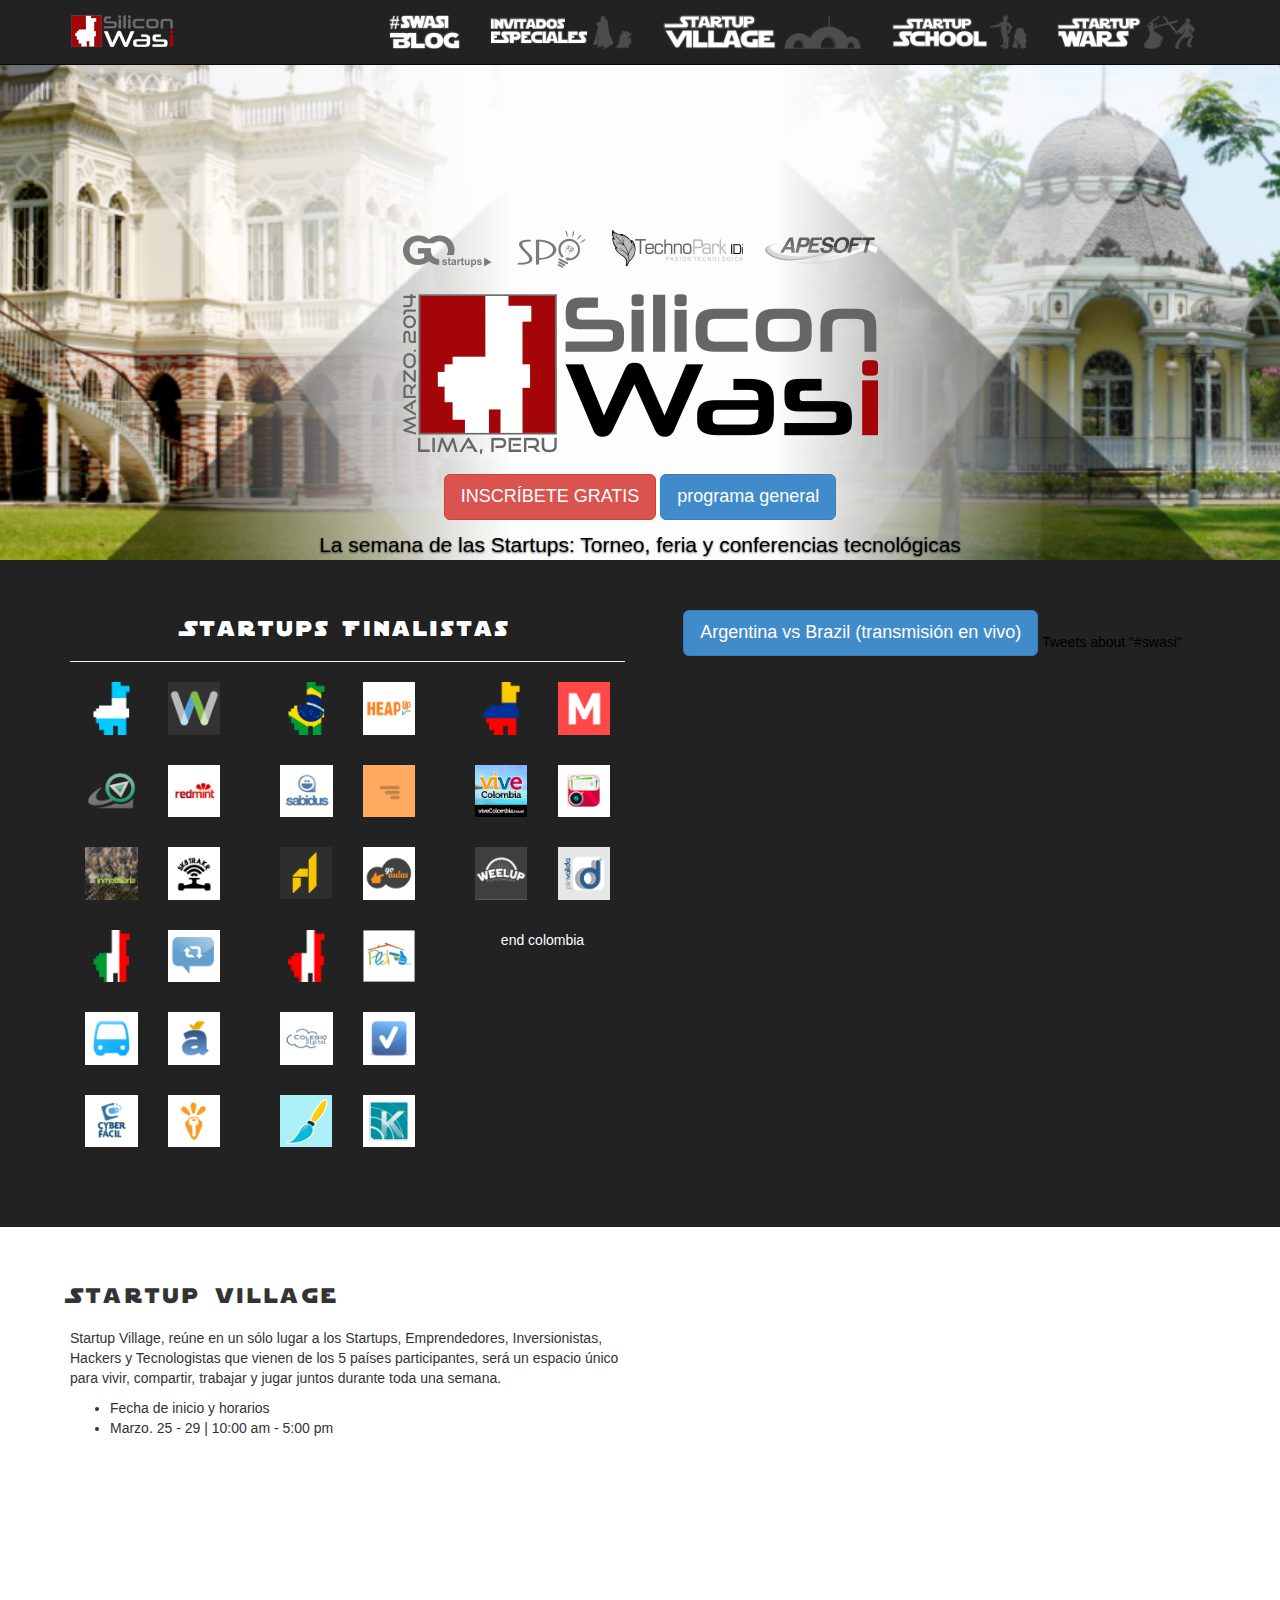
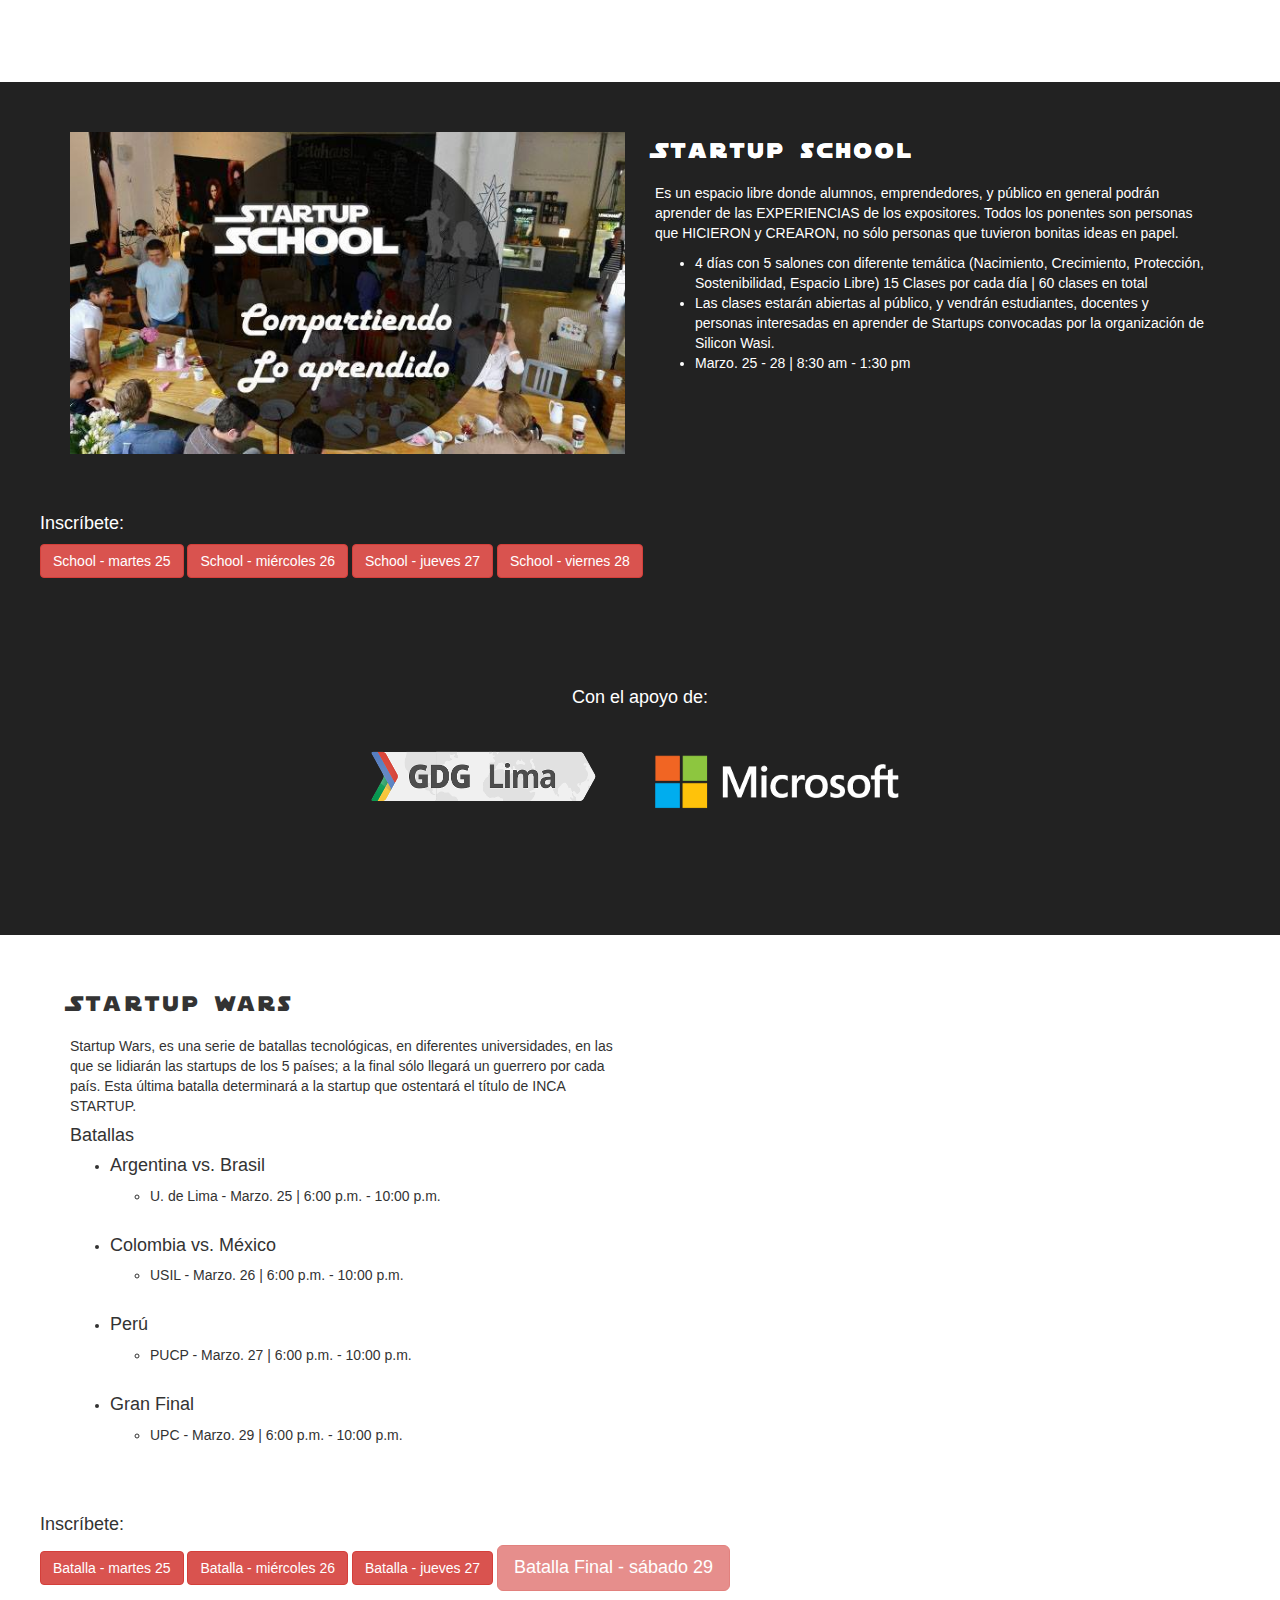
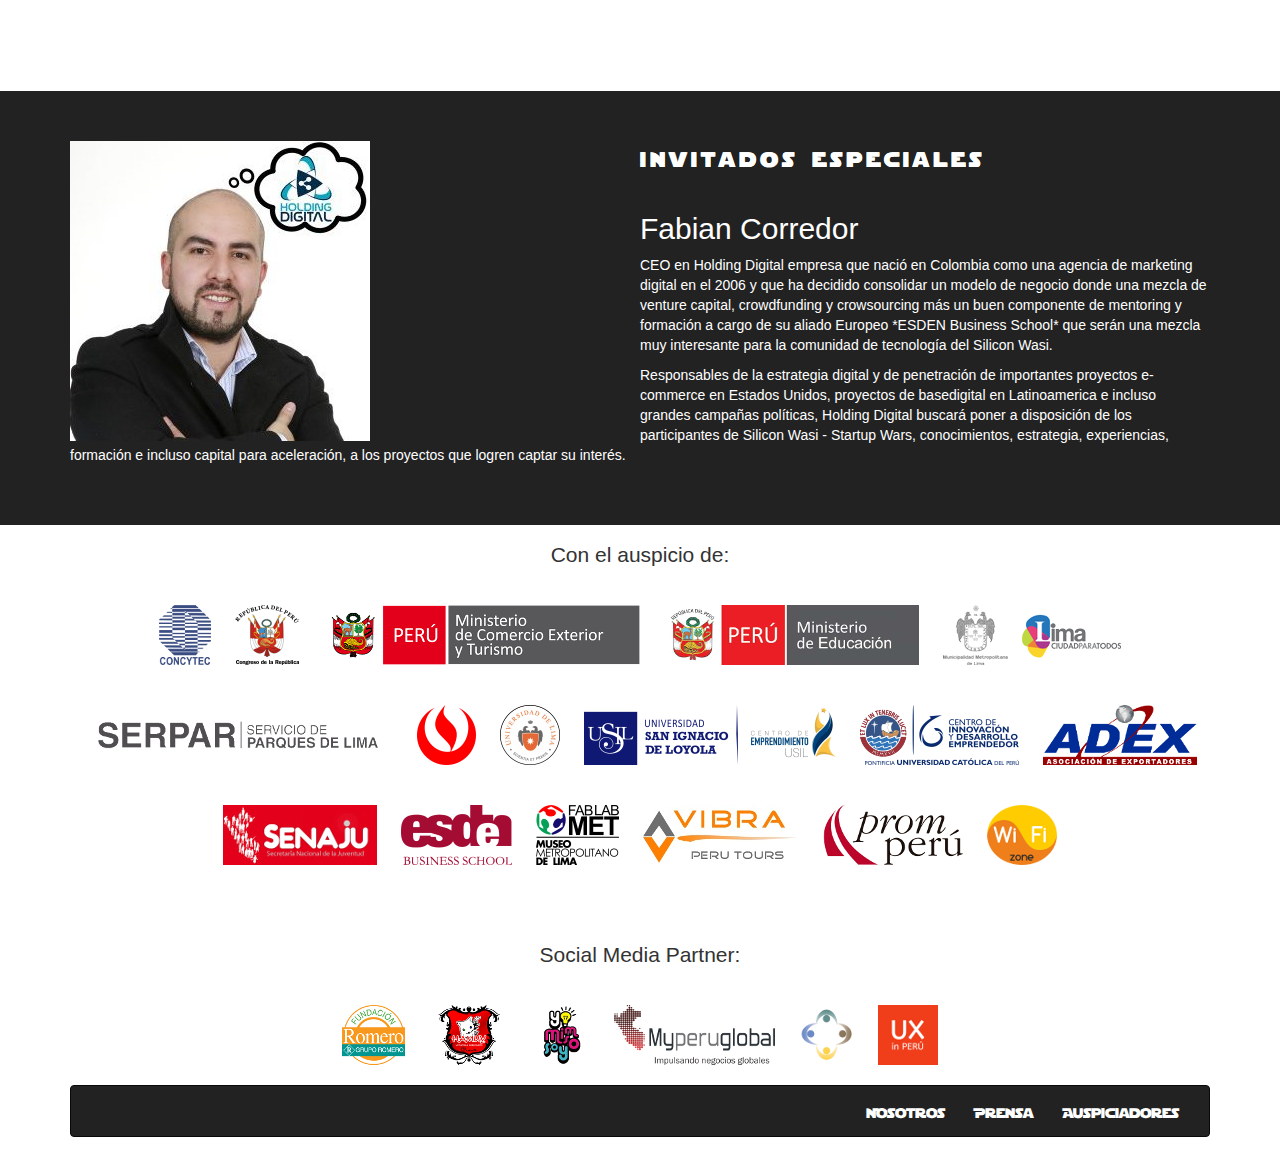
<file: index.html>
<!DOCTYPE html>
<html lang="en">
<head>
  <meta charset="utf-8">
  <meta name="viewport" content="width=device-width, initial-scale=1.0">
  <meta name="description" content="">
  <meta name="author" content="">

  <title>Silicon Wasi 2014</title>

  <!-- Bootstrap core CSS -->
  <link href="css/bootstrap.css" rel="stylesheet">

  <!-- Add custom CSS here -->
  <link href="css/modern-business.css" rel="stylesheet">
  <link href="css/modern-business.css" rel="stylesheet">
  <link href="font-awesome/css/font-awesome.min.css" rel="stylesheet">
</head>

<body>

  <nav class="navbar navbar-inverse navbar-fixed-top" role="navigation">
    <div class="container">
      <div class="navbar-header">
        <button type="button" class="navbar-toggle" data-toggle="collapse" data-target=".navbar-ex1-collapse">
          <span class="sr-only">Toggle navigation</span>
          <span class="icon-bar"></span>
          <span class="icon-bar"></span>
          <span class="icon-bar"></span>
        </button>
        <!-- You'll want to use a responsive image option so this logo looks good on devices - I recommend using something like retina.js (do a quick Google search for it and you'll find it) -->
        <a class="navbar-brand" href="index.html">
          <img src="images/logo.png">
        </a>
      </div>

      <!-- Collect the nav links, forms, and other content for toggling -->
      <div class="collapse navbar-collapse navbar-ex1-collapse">
        <ul class="nav navbar-nav navbar-right">
          <li><a href="http://blog.siliconwasi.com/" target="_blank"><img src="images/menu/silicon_out_2.png"></a></li>
          <li><a href="#invitados"><img src="images/menu/silicon_out_3.png"></a></li>
          <li><a href="#village"><img src="images/menu/silicon_out_4.png"></a></li>
          <li><a href="#school"><img src="images/menu/silicon_out_5.png"></a></li>
          <li><a href="#wars"><img src="images/menu/silicon_out_6.png"></a></li>
        </ul>
      </div><!-- /.navbar-collapse -->
    </div><!-- /.container -->
  </nav>

  <div id="myCarousel" class="carousel slide" style="height: 60%;">
    <!-- Indicators -->
        <!--<ol class="carousel-indicators">
          <li data-target="#myCarousel" data-slide-to="0" class="active"></li>
          <li data-target="#myCarousel" data-slide-to="1"></li>
          <li data-target="#myCarousel" data-slide-to="2"></li>
        </ol>-->

        <!-- Wrapper for slides -->
        <div class="carousel-inner">
          <div class="item active">
            <div class="fill" style="background-image:url('images/portada_sw.png');"></div>
            <div class="carousel-caption" style="bottom: 0px; padding-bottom: 0px;">
              <div id="img_slider" >
                <img src="images/brand_SW.png">
              </div>
              <!--<div id="btn_slider">
                <a class="btn btn-silicon" href="http://www.meetup.com/SiliconWasi/" target="_blank" class="da-link">INSCRÍBETE GRATIS</a>
              </div>  -->
              <br />
              <a class="btn btn-danger btn-lg" href="http://www.meetup.com/SiliconWasi/" target="_blank">INSCRÍBETE GRATIS</a>
              <a class="btn btn-primary btn-lg" href="resources/Agenda_SW_2014.pdf" target="_blank">programa general</a>
              <div id="phrase">
                La semana de las Startups: Torneo, feria y conferencias tecnológicas
              </div>
            </div>
          </div>
        </div>

        <!-- Controls -->
        <!--
        <a class="left carousel-control" href="#myCarousel" data-slide="prev">
          <span class="icon-prev"></span>
        </a>
        <a class="right carousel-control" href="#myCarousel" data-slide="next">
          <span class="icon-next"></span>
        </a>
      -->
    </div>
    <div class="section-colored text-center">
      <div class="container">

        <div class="row">

          <div class="col-md-6">
            <div class="row">
              <div class="col-lg-12 text-center message-top">
                <span>Startups Finalistas</span>
                <!-- <p>STARTUPS FINALISTAS</p> -->
                <hr>
              </div>
            </div>
            <div class="row">
              <!-- argentina -->
              <div class="col-md-4 col-sm-4 col-xs-6">
                <div class="col-md-6 col-xs-6 ">
                  <img class="img-responsive img-home-portfolio" src="images/finalist/argentina/argentina.png">
                </div>
                <div class="col-md-6 col-xs-6 ">
                  <a href="http://wolox.com.ar" target="_blank"><img class="img-responsive img-home-portfolio" src="images/finalist/argentina/1a.png"></a>
                </div>
                <div class="col-md-6 col-xs-6 ">
                  <a href="http://technorides.com" target="_blank"><img class="img-responsive img-home-portfolio" src="images/finalist/argentina/2a.png"></a>
                </div>
                <div class="col-md-6 col-xs-6 ">
                  <a href="http://redmintlabs.com" target="_blank"><img class="img-responsive img-home-portfolio" src="images/finalist/argentina/3a.png"></a>
                </div>
                <div class="col-md-6 col-xs-6 ">
                  <a href="http://lagraninmobiliaria.com/" target="_blank"><img class="img-responsive img-home-portfolio" src="images/finalist/argentina/4a.png"></a>
                </div>
                <div class="col-md-6 col-xs-6 ">
                  <a href="http://sk8trakr.com" target="_blank"><img class="img-responsive img-home-portfolio" src="images/finalist/argentina/5a.png"></a>
                </div>
              </div>
              <!-- end argentina -->
              <!-- brazil -->
              <div class="col-md-4 col-sm-4 col-xs-6">
                <div class="col-md-6 col-xs-6 ">
                  <img class="img-responsive img-home-portfolio" src="images/finalist/brazil/brazil.png">
                </div>
                <div class="col-md-6 col-xs-6 ">
                  <a href="http://heapup.com.br" target="_blank"><img class="img-responsive img-home-portfolio" src="images/finalist/brazil/1a.png"></a>
                </div>
                <div class="col-md-6 col-xs-6 ">
                  <a href="http://sabidus.com" target="_blank"><img class="img-responsive img-home-portfolio" src="images/finalist/brazil/2a.png"></a>
                </div>
                <div class="col-md-6 col-xs-6 ">
                  <a href="http://buscaacelerada.com.br" target="_blank"><img class="img-responsive img-home-portfolio" src="images/finalist/brazil/3a.png"></a>
                </div>
                <div class="col-md-6 col-xs-6 ">
                  <a href="http://usitapp.com" target="_blank"><img class="img-responsive img-home-portfolio" src="images/finalist/brazil/4a.png"></a>
                </div>
                <div class="col-md-6 col-xs-6 ">
                  <a href="http://goaulas.com" target="_blank"><img class="img-responsive img-home-portfolio" src="images/finalist/brazil/5a.png"></a>
                </div>
              </div>
              <!-- end brazil -->
              <!-- colombia -->
              <div class="col-md-4 col-sm-4 col-xs-6">
                <div class="col-md-6 col-xs-6 ">
                  <img class="img-responsive img-home-portfolio" src="images/finalist/colombia/colombia.png">
                </div>
                <div class="col-md-6 col-xs-6 ">
                  <a href="http://mavish.com" target="_blank"><img class="img-responsive img-home-portfolio" src="images/finalist/colombia/1a.png"></a>
                </div>
                <div class="col-md-6 col-xs-6 ">
                  <a href="http://vivecolombia.travel" target="_blank"><img class="img-responsive img-home-portfolio" src="images/finalist/colombia/2a.png"></a>
                </div>
                <div class="col-md-6 col-xs-6 ">
                  <a href="http://sightcards.com" target="_blank"><img class="img-responsive img-home-portfolio" src="images/finalist/colombia/3a.png"></a>
                </div>
                <div class="col-md-6 col-xs-6 ">
                  <a href="http://weelup.com" target="_blank"><img class="img-responsive img-home-portfolio" src="images/finalist/colombia/4a.png"></a>
                </div>
                <div class="col-md-6 col-xs-6 ">
                  <a href="http://pinvalidda.com" target="_blank"><img class="img-responsive img-home-portfolio" src="images/finalist/colombia/5a.png"></a>
                </div>
              </div>
              end colombia
              <!-- mexico -->
              <div class="col-md-4 col-sm-4 col-xs-6">
                <div class="col-md-6 col-xs-6 ">
                  <img class="img-responsive img-home-portfolio" src="images/finalist/mexico/mexico.png">
                </div>
                <div class="col-md-6 col-xs-6 ">
                  <a href="http://retweeti.com" target="_blank"><img class="img-responsive img-home-portfolio" src="images/finalist/mexico/1a.png"></a>
                </div>
                <div class="col-md-6 col-xs-6 ">
                  <a href="http://rutadirecta.com" target="_blank"><img class="img-responsive img-home-portfolio" src="images/finalist/mexico/2a.png"></a>
                </div>
                <div class="col-md-6 col-xs-6 ">
                  <a href="http://aamba.com.mx" target="_blank"><img class="img-responsive img-home-portfolio" src="images/finalist/mexico/3a.png"></a>
                </div>
                <div class="col-md-6 col-xs-6 ">
                  <a href="http://cyberfacil.net/" target="_blank"><img class="img-responsive img-home-portfolio" src="images/finalist/mexico/4a.png"></a>
                </div>
                <div class="col-md-6 col-xs-6 ">
                  <a href="http://carrot.mx" target="_blank"><img class="img-responsive img-home-portfolio" src="images/finalist/mexico/5a.png"></a>
                </div>
              </div>
              <!-- end mexico -->
              <!-- PERU -->
              <div class="col-md-4 col-sm-4 col-xs-6">
                <div class="col-md-6 col-xs-6 ">
                  <img class="img-responsive img-home-portfolio" src="images/finalist/peru/peru.png">
                </div>
                <div class="col-md-6 col-xs-6 ">
                  <a href="http://pasaeldato.com.pe" target="_blank"><img class="img-responsive img-home-portfolio" src="images/finalist/peru/1a.png"></a>
                </div>
                <div class="col-md-6 col-xs-6 ">
                  <a href="http://colegiodigital.pe/" target="_blank"><img class="img-responsive img-home-portfolio" src="images/finalist/peru/2a.png"></a>
                </div>
                <div class="col-md-6 col-xs-6 ">
                  <a href="http://certificapp.com" target="_blank"><img class="img-responsive img-home-portfolio" src="images/finalist/peru/3a.png"></a>
                </div>
                <div class="col-md-6 col-xs-6 ">
                  <a href="http://crealo.com" target="_blank"><img class="img-responsive img-home-portfolio" src="images/finalist/peru/4a.png"></a>
                </div>
                <div class="col-md-6 col-xs-6 ">
                  <a href="http://knawer.com/" target="_blank"><img class="img-responsive img-home-portfolio" src="images/finalist/peru/5a.png"></a>
                </div>
              </div>
              <!-- end PERU -->
            </div>
          </div>   
          <div class="col-md-6">
            <a href="streaming.html" class="btn btn-primary btn-lg" style="margin-bottom: 20px">Argentina vs Brazil (transmisión en vivo)</a>
            <a class="twitter-timeline" data-dnt="true" href="https://twitter.com/search?q=%23swasi" data-widget-id="448497981843460096">Tweets about "#swasi"</a>
            <script>!function(d,s,id){var js,fjs=d.getElementsByTagName(s)[0],p=/^http:/.test(d.location)?'http':'https';if(!d.getElementById(id)){js=d.createElement(s);js.id=id;js.src=p+"://platform.twitter.com/widgets.js";fjs.parentNode.insertBefore(js,fjs);}}(document,"script","twitter-wjs");</script>


          </div>
          
        </div><!-- /.row -->

      </div><!-- /.container -->

    </div><!-- /.section-colored -->

    <!-- STARTUP VILLAGE -->
    <div class="section" id="village">

      <div class="container">

        <div class="row">
          <div class="col-lg-6 col-md-6 col-sm-6">
            <span>Startup village</span>
            <br></br>
            <p>
              Startup Village, reúne en un sólo lugar a los Startups, Emprendedores, Inversionistas, Hackers y Tecnologistas que vienen de los 5 países participantes, será un espacio único para vivir, compartir, trabajar y jugar juntos durante toda una semana.
            </p>
            <ul>
              <li>Fecha de inicio y horarios</li>
              <li>Marzo. 25 - 29 | 10:00 am - 5:00 pm</li>
            </ul>
          </div>
          <div class="col-lg-6 col-md-6 col-sm-6 ">
            <!--<img class="img-responsive" src="http://placehold.it/700x450/ffffff/cccccc">-->
            <iframe width="100%" height="350px" src="http://www.youtube.com/embed/QWKqawgJOPg" frameborder="0" allowfullscreen></iframe>
          </div>
        </div><!-- /.row -->

      </div><!-- /.container -->

    </div><!-- /.section-colored -->
    <!-- END STARTUP VILLAGE -->

    <!-- STARTUP SCHOOL -->
    <div class="section-colored" id="school">

      <div class="container">

        <div class="row">
          <div class="col-lg-6 col-md-6 col-sm-6">
            <img class="img-responsive" src="images/event/school_image.jpg">
          </div>
          <div class="col-lg-6 col-md-6 col-sm-6">
            <span>Startup school</span>
            <br></br>
            <p>
              Es un espacio libre donde alumnos, emprendedores, y público en general podrán aprender de las EXPERIENCIAS de los expositores. Todos los ponentes son personas que HICIERON y CREARON, no sólo personas que tuvieron bonitas ideas en papel.
            </p>
            <ul>
              <li>4 días con 5 salones con diferente temática (Nacimiento, Crecimiento, Protección, Sostenibilidad, Espacio Libre) 15 Clases por cada día | 60 clases en total</li>
              <li>Las clases estarán abiertas al público, y vendrán estudiantes, docentes y personas interesadas en aprender de Startups convocadas por la organización de Silicon Wasi.
              </li>
              <li>Marzo. 25 - 28 | 8:30 am - 1:30 pm</li>              
            </ul>           
          </div>
        </div>

        <div class="row">
          <div class="row section">
            <h4>Inscríbete:</h4>
            <a class="btn btn-danger" href="http://www.meetup.com/SiliconWasi/events/170421212/" target="_blank">School - martes 25</a>
            <a class="btn btn-danger" href="http://www.meetup.com/SiliconWasi/events/171687032/" target="_blank">School - miércoles 26</a>
            <a class="btn btn-danger" href="http://www.meetup.com/SiliconWasi/events/171687292/" target="_blank">School - jueves 27</a>
            <a class="btn btn-danger" href="http://www.meetup.com/SiliconWasi/events/171687362/" target="_blank">School - viernes 28</a>
          </div>        
        </div> 

        <div class="row">
          <div class="row section text-center">
            <h4>Con el apoyo de:</h4>
            <a href="http://www.gdglima.org" target="_blank"><img src="images/apoyo/school/gdglima.png"></a>
            <a href="http://www.microsoft.com" target="_blank"><img src="images/apoyo/school/microsoft.png"></a> 
          </div>        
        </div> 
      </div><!-- /.container -->
    </div><!-- /.section -->
    <!-- END STARTUP SCHOOL  -->

    <!-- STARTUP WARS -->
    <div class="section" id="wars">

      <div class="container">

        <div class="row">
          <div class="col-lg-6 col-md-6 col-sm-6">
            <span>Startup wars</span>
            <br></br>
            <p>
              Startup Wars, es una serie de batallas tecnológicas, en diferentes universidades, en las que se lidiarán las startups de los 5 países; a la final sólo llegará un guerrero por cada país. Esta última batalla determinará a la startup que ostentará el título de INCA STARTUP.
            </p>
            <h4>Batallas</h4>
            <ul>              
              <li><h4>Argentina vs. Brasil</h4>
                <ul>
                  <li>
                    U. de Lima - Marzo. 25 | 6:00 p.m. - 10:00 p.m.
                  </li> 
                </ul> 
              </li>
            </br>

            <li><h4>Colombia  vs. México</h4>
              <ul>
                <li>
                  USIL - Marzo. 26 | 6:00 p.m. - 10:00 p.m.
                </li> 
              </ul> 
            </li>

          </br>

          <li><h4>Perú</h4>
            <ul>
              <li>
                PUCP - Marzo. 27 | 6:00 p.m. - 10:00 p.m.
              </li> 
            </ul> 
          </li>   

        </br>

        <li><h4>Gran Final</h4>
          <ul>
            <li>
              UPC - Marzo. 29 | 6:00 p.m. - 10:00 p.m.
            </li> 
          </ul> 
        </li>



      </div>
      <div class="col-lg-6 col-md-6 col-sm-6 ">
        <!--<img class="img-responsive" src="http://placehold.it/700x450/ffffff/cccccc">-->
        <iframe width="100%" height="350px" src="http://www.youtube.com/embed/TvSkBf_l45Q" frameborder="0" allowfullscreen></iframe>
      </div>
    </div><!-- /.row -->

    <div class="row">
      <div class="row section">
        <h4>Inscríbete:</h4>
        <a class="btn btn-danger" href="http://www.meetup.com/SiliconWasi/events/170419262/" target="_blank">Batalla - martes 25</a>
        <a class="btn btn-danger" href="http://www.meetup.com/SiliconWasi/events/172445202/" target="_blank">Batalla - miércoles 26</a>
        <a class="btn btn-danger" href="http://www.meetup.com/SiliconWasi/events/172447922/" target="_blank">Batalla - jueves 27</a>
        <a class="btn btn-danger btn-lg disabled" href="#" target="_blank">Batalla Final - sábado 29</a>
      </div>        
    </div> 

  </div><!-- /.container -->

</div><!-- /.section-colored -->
<!-- END STARTUP WARS -->

<!-- INVITADOS -->
<div class="section-colored" id="invitados">

  <div class="container">

    <div class="row">
      <div class="col-xs-6 .col-md-4">
        <img class="img-responsive" src="images/fabian_corredor.jpg">
      </div>
      <div class="col-xs-12 .col-md-8">
        <span>invitados especiales</span>
        <br></br>
        <h2>Fabian Corredor</h2>
        <p>CEO en Holding Digital empresa que nació en Colombia como una agencia de marketing digital en el 2006 y que ha decidido consolidar un modelo de negocio donde una mezcla de venture capital, crowdfunding y crowsourcing más un buen componente de mentoring y formación a cargo de su aliado Europeo *ESDEN Business School* que serán una mezcla muy interesante para la comunidad de tecnología del Silicon Wasi.
        </p>
        <p>
          Responsables de la estrategia digital y de penetración de importantes proyectos e-commerce en Estados Unidos, proyectos de basedigital en Latinoamerica e incluso grandes campañas políticas, Holding Digital buscará poner a disposición de los participantes de Silicon Wasi - Startup Wars, conocimientos, estrategia, experiencias, formación e incluso capital para aceleración, a los proyectos que logren captar su interés.
        </p>
      </div>
    </div><!-- /.row -->

  </div><!-- /.container -->

</div><!-- /.section -->
<!-- INVITADOS  -->

<div class="container" id="sponsors">
  <div id="sponsor">
    Con el auspicio de:
  </div>
  <div class="row text-center">
    <div class="col-lg-12 text-center message-top">
      <a  href="http://portal.concytec.gob.pe/" target="_blank"><img class="img-auspiciador" src="images/auspiciadores/concytec_logo.png"></a>
      <a  href="http://www.congreso.gob.pe/" target="_blank"><img class="img-auspiciador" src="images/auspiciadores/congreso_brand.png"></a>
      <a  href="http://www.mincetur.gob.pe/newweb/" target="_blank"><img class="img-auspiciador" src="images/auspiciadores/min_comercio_exterior.png"></a>
      <a  href="http://www.minedu.gob.pe/" target="_blank"><img class="img-auspiciador" src="images/auspiciadores/min_educacion.jpg"></a>
      <a  href="https://www.munlima.gob.pe/" target="_blank"><img class="img-auspiciador" src="images/auspiciadores/muni_lima.png"></a>
      <a href="http://www.serpar.gob.pe/" target="_blank"><img class="img-auspiciador" src="images/auspiciadores/serpar.png"></a>         
      <a href="http://www.upc.edu.pe/" target="_blank"><img class="img-auspiciador" src="images/auspiciadores/upc_brand.png"></a>
      <a href="http://www.ulima.edu.pe/" target="_blank"><img class="img-auspiciador" src="images/auspiciadores/udelima_brand.png"></a>
      <a href="http://ceusil.usil.edu.pe/" target="_blank"><img class="img-auspiciador" src="images/auspiciadores/usil_CE_BRAND.png"></a>
      <a href="http://cide.pucp.edu.pe/" target="_blank"><img class="img-auspiciador" src="images/auspiciadores/lacatolica_CE_BRAND.png"></a>        
      <a href="http://www.adexperu.org.pe/" target="_blank"><img  class="img-auspiciador" src="images/auspiciadores/adex_logo.png"></a>
      <a href="http://www.juventud.gob.pe/" target="_blank"><img class="img-auspiciador" src="images/auspiciadores/senaju_logo.png"></a>
      <a href="http://www.esdenperu.com/" target="_blank"><img  class="img-auspiciador" src="images/auspiciadores/esden_brand.png"></a>
      <a href="http://fab.pe/" target="_blank"><img class="img-auspiciador" src="images/auspiciadores/fablab_brand.png"></a>
      <a href="http://www.vibraperutours.com/" target="_blank"><img class="img-auspiciador" src="images/auspiciadores/vibra_peru_logo.jpg"></a>
      <a href="http://www.promperu.gob.pe/" target="_blank"><img class="img-auspiciador" src="images/auspiciadores/promperu_logo.jpg"></a>
      <a href="https://www.facebook.com/wifizonepe" target="_blank"><img class="img-auspiciador" src="images/auspiciadores/wifizone_logo.png"></a>
    </div>
  </div><!-- /.row -->

</br></br>

    <div id="sponsor">
                Social Media Partner:
      </div>
      <div class="row text-center">
        <div class="col-lg-12 text-center message-top">
          <a  href="http://www.fundacionromero.org.pe" target="_blank"><img class="img-auspiciador" src="images/colaboradores/fundacion_romero_logo.png"></a>
          <a  href="https://www.facebook.com/HAMUYVS" target="_blank"><img class="img-auspiciador" src="images/colaboradores/hamuy_logo.png"></a>
          <a  href="https://www.facebook.com/YMSCOMUNIDAD" target="_blank"><img class="img-auspiciador" src="images/colaboradores/yo_mismo_soy_logo.png"></a>  
          <a  href="http://www.myperuglobal.com" target="_blank"><img class="img-auspiciador" src="images/colaboradores/myperuglobal_logo.png"></a>  
          <a  href="https://www.sisepuede.com.pe" target="_blank"><img class="img-auspiciador" src="images/colaboradores/sisepuede_logo.png"></a>  
          <a  href="http://www.uxinperu.com" target="_blank"><img class="img-auspiciador" src="images/colaboradores/uxinperu_logo.png"></a>          
        </div>
      </div><!-- /.row -->
</div><!-- /.container -->

<div class="container">

  <div id="footer">
    <nav class="navbar navbar-inverse " role="navigation">
      <div class="container">
        <!-- Collect the nav links, forms, and other content for toggling -->
        <div class="collapse navbar-collapse navbar-ex1-collapse">
          <ul class="nav navbar-nav navbar-right">
            <li><a href="about.html">Nosotros</a></li>
            <li><a href="media.html">Prensa</a></li>
            <li><a href="#sponsors">Auspiciadores</a></li>
          </ul>
        </div><!-- /.navbar-collapse -->
      </div><!-- /.container -->
    </nav>
  </div>

</div><!-- /.container -->

<!-- Bootstrap core JavaScript -->
<!-- Placed at the end of the document so the pages load faster -->
<script src="js/jquery.js"></script>
<script src="js/bootstrap.js"></script>
<script src="js/modern-business.js"></script>
</body>
</html>
</file>
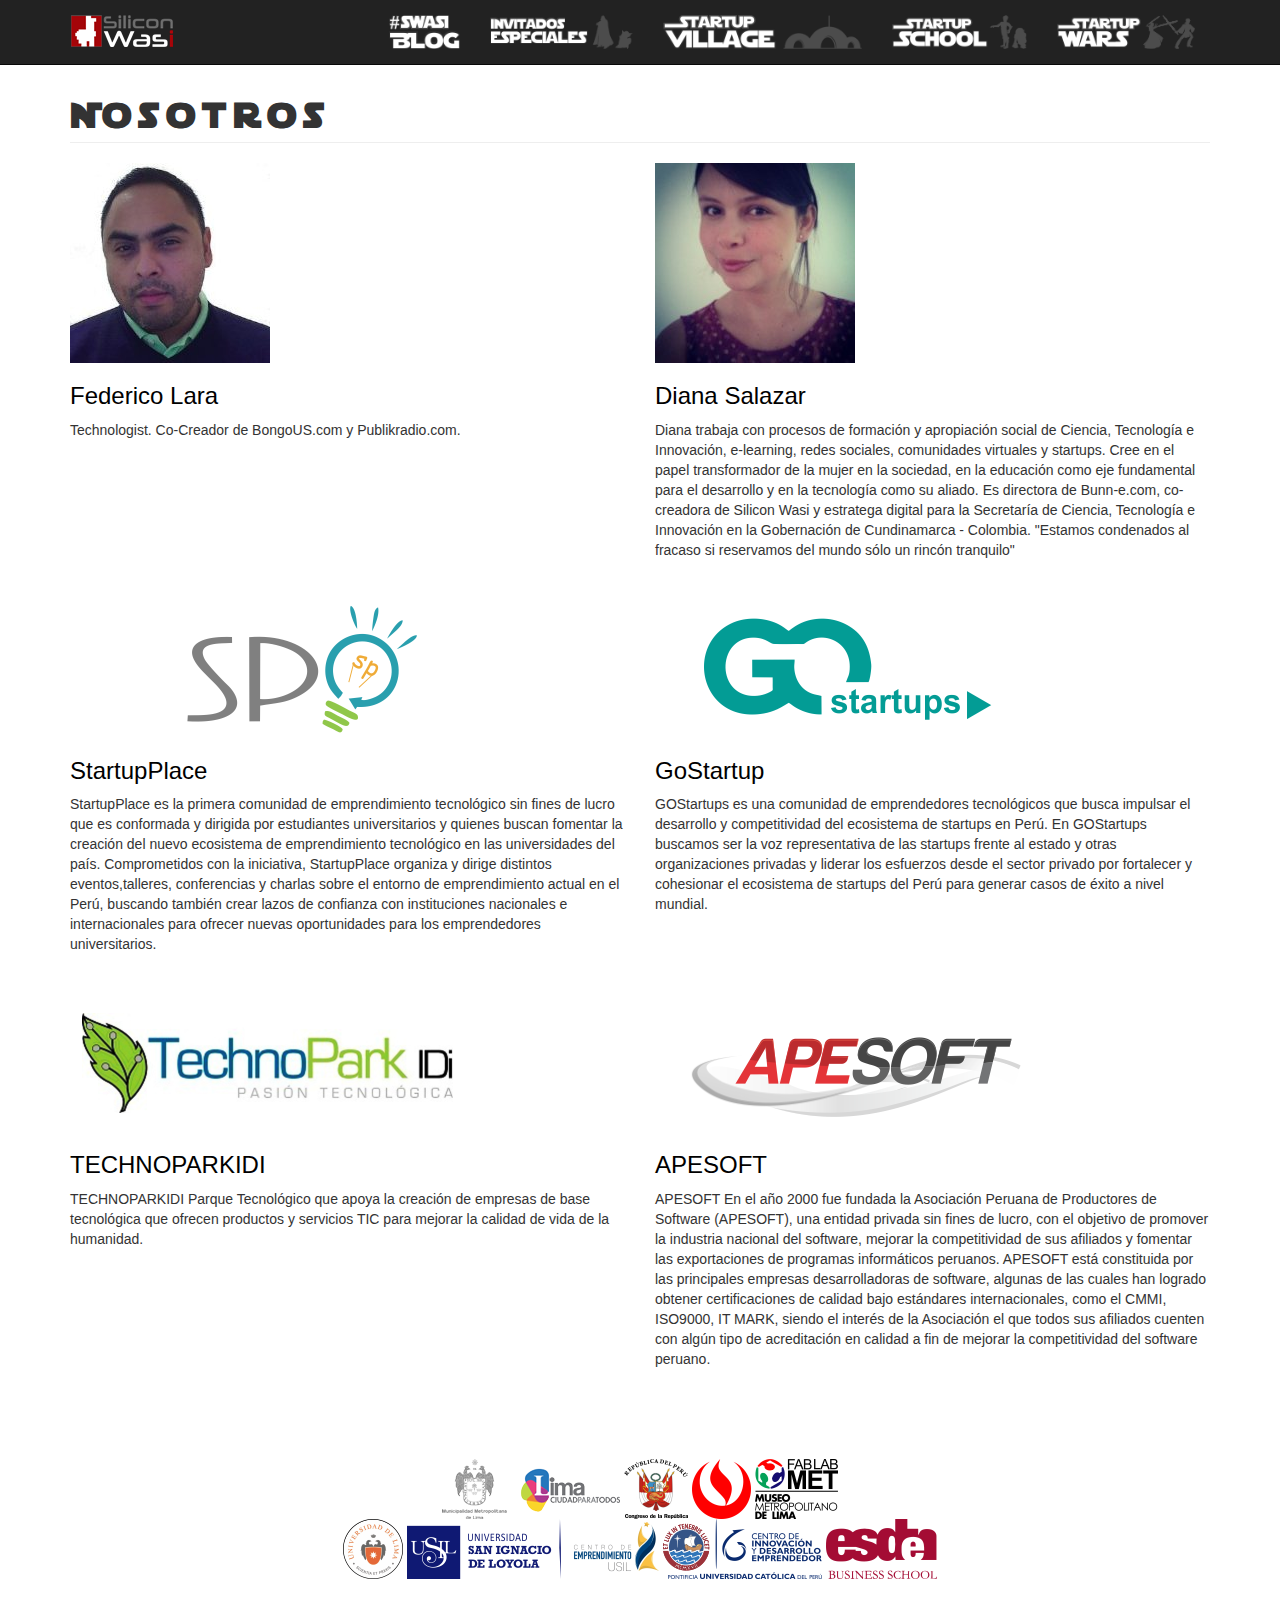
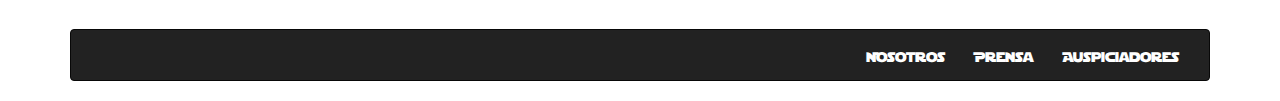
<file: about.html>
<!DOCTYPE html>
<html lang="en">
  <head>
    <meta charset="utf-8">
    <meta name="viewport" content="width=device-width, initial-scale=1.0">
    <meta name="description" content="">
    <meta name="author" content="">

    <title>Two Column Portfolio - Modern Business - Start Bootstrap Template</title>

    <!-- Bootstrap core CSS -->
    <link href="css/bootstrap.css" rel="stylesheet">

    <!-- Add custom CSS here -->
    <link href="css/modern-business.css" rel="stylesheet">
    <link href="font-awesome/css/font-awesome.min.css" rel="stylesheet">
  </head>

  <body>

    <nav class="navbar navbar-inverse navbar-fixed-top" role="navigation">
      <div class="container">
        <div class="navbar-header">
          <button type="button" class="navbar-toggle" data-toggle="collapse" data-target=".navbar-ex1-collapse">
            <span class="sr-only">Toggle navigation</span>
            <span class="icon-bar"></span>
            <span class="icon-bar"></span>
            <span class="icon-bar"></span>
          </button>
          <!-- You'll want to use a responsive image option so this logo looks good on devices - I recommend using something like retina.js (do a quick Google search for it and you'll find it) -->
          <a class="navbar-brand" href="index.html">
            <img src="images/logo.png">
          </a>
        </div>

        <!-- Collect the nav links, forms, and other content for toggling -->
        <div class="collapse navbar-collapse navbar-ex1-collapse">
          <ul class="nav navbar-nav navbar-right">
            <li><a href="http://blog.siliconwasi.com/" target="_blank"><img src="images/menu/silicon_out_2.png"></a></li>
            <li><a href="index.html"><img src="images/menu/silicon_out_3.png"></a></li>
            <li><a href="index.html"><img src="images/menu/silicon_out_4.png"></a></li>
            <li><a href="index.html"><img src="images/menu/silicon_out_5.png"></a></li>
            <li><a href="index.html"><img src="images/menu/silicon_out_6.png"></a></li>
          </ul>
        </div><!-- /.navbar-collapse -->
      </div><!-- /.container -->
    </nav>

    <div class="container">

      <div class="row">

        <div class="col-lg-12">
          <h3 class="page-header"><span>Nosotros</span><small></small></h3>
        </div>

      </div>

      <div class="row">

        <div class="col-md-6 portfolio-item">
          <a href="#"><img class="img-responsive" src="images/1fc4084.jpg"></a>
          <h3><a href="#">Federico Lara</a></h3>
          <p>Technologist. Co-Creador de BongoUS.com y Publikradio.com.</p>
        </div>

        <div class="col-md-6 portfolio-item">
          <a href="#"><img class="img-responsive" src="images/1d39aeb.jpg"></a>
          <h3><a href="#">Diana Salazar</a></h3>
          <p>Diana trabaja con procesos de formación y apropiación social de Ciencia, Tecnología e Innovación, e-learning, redes sociales, comunidades virtuales y startups. Cree en el papel transformador de la mujer en la sociedad, en la educación como eje fundamental para el desarrollo y en la tecnología como su aliado. 

Es directora de Bunn-e.com, co-creadora de Silicon Wasi y estratega digital para la Secretaría de Ciencia, Tecnología e Innovación en la Gobernación de Cundinamarca - Colombia. 

"Estamos condenados al fracaso si reservamos del mundo sólo un rincón tranquilo"</p>
        </div>

      </div>

      <div class="row">

        <div class="col-md-6 portfolio-item">
          <a href="http://startupplace.org"><img class="img-responsive" src="images/startup_place.png"></a>
          <h3><a href="http://startupplace.org">StartupPlace</a></h3>
          <p>StartupPlace es la primera comunidad de emprendimiento tecnológico sin fines de lucro que es conformada y dirigida por estudiantes universitarios y quienes buscan fomentar la creación del nuevo ecosistema de emprendimiento tecnológico en las universidades del país.

Comprometidos con la iniciativa, StartupPlace organiza y dirige distintos eventos,talleres, conferencias y charlas sobre el entorno de emprendimiento actual en el Perú, buscando también crear lazos de confianza con instituciones nacionales e internacionales para ofrecer nuevas oportunidades para los emprendedores universitarios.</p>
        </div>

        <div class="col-md-6 portfolio-item">
          <a href="#"><img class="img-responsive" src="images/go_startup.png"></a>
          <h3><a href="#">GoStartup</a></h3>
          <p>GOStartups es una comunidad de emprendedores tecnológicos que busca impulsar el desarrollo y competitividad del ecosistema de startups en Perú. En GOStartups buscamos ser la voz representativa de las startups frente al estado y otras organizaciones privadas y liderar los esfuerzos desde el sector privado por fortalecer y cohesionar el ecosistema de startups del Perú para generar casos de éxito a nivel mundial.</p>
        </div>

      </div>

      <div class="row">

        <div class="col-md-6 portfolio-item">
          <a href="#"><img class="img-responsive" src="images/technopark_idi.png"></a>
          <h3><a href="#">TECHNOPARKIDI</a></h3>
          <p>TECHNOPARKIDI Parque Tecnológico que apoya la creación de empresas de base tecnológica que ofrecen productos y servicios TIC para mejorar la calidad de vida de la humanidad.</p>
        </div>

        <div class="col-md-6 portfolio-item">
          <a href="#"><img class="img-responsive" src="images/apesoft_brand.png"></a>
          <h3><a href="#">APESOFT</a></h3>
          <p>APESOFT En el año 2000 fue fundada la Asociación Peruana de Productores de Software (APESOFT), una entidad privada sin fines de lucro, con el objetivo de promover la industria nacional del software, mejorar la competitividad de sus afiliados y fomentar las exportaciones de programas informáticos peruanos.
APESOFT está constituida por las principales empresas desarrolladoras de software, algunas de las cuales han logrado obtener certificaciones de calidad bajo estándares internacionales, como el CMMI, ISO9000, IT MARK, siendo el interés de la Asociación el que todos sus afiliados cuenten con algún tipo de acreditación en calidad a fin de mejorar la competitividad del software peruano.</p>
        </div>

      </div>

    </div><!-- /.container -->

    <div class="container" id="sponsors">

      <div class="row section text-center">

        <div class="col-lg-12 text-center message-top">
          <a href="https://www.munlima.gob.pe/" target="_blank"><img src="images/auspiciadores/muni_lima.png"></a>
          <a href="http://www.congreso.gob.pe/" target="_blank"><img src="images/auspiciadores/congreso_brand.png"></a>
          <a href="http://www.upc.edu.pe/" target="_blank"><img src="images/auspiciadores/upc_brand.png"></a>
          <a href="http://fab.pe/" target="_blank"><img src="images/auspiciadores/fablab_brand.png"></a>
        </div>
        <div class="col-lg-12 text-center message-top">
          <a href="http://www.ulima.edu.pe/" target="_blank"><img src="images/auspiciadores/udelima_brand.png"></a>
          <a href="http://ceusil.usil.edu.pe/" target="_blank"><img src="images/auspiciadores/usil_CE_BRAND.png"></a>
          <a href="http://cide.pucp.edu.pe/" target="_blank"><img src="images/auspiciadores/lacatolica_CE_BRAND.png"></a>
          <a href="http://www.esdenperu.com/" target="_blank"><img src="images/auspiciadores/esden_brand.png"></a>
        </div>
      </div><!-- /.row -->

    </div><!-- /.container -->

    <div class="container">
      
      <div id="footer">
          <nav class="navbar navbar-inverse " role="navigation">
            <div class="container">
              <!-- Collect the nav links, forms, and other content for toggling -->
              <div class="collapse navbar-collapse navbar-ex1-collapse">
                <ul class="nav navbar-nav navbar-right">
                  <li><a href="about.html">Nosotros</a></li>
                  <li><a href="media.html">Prensa</a></li>
                  <li><a href="#sponsors">Auspiciadores</a></li>
                </ul>
              </div><!-- /.navbar-collapse -->
            </div><!-- /.container -->
          </nav>
      </div>

    </div><!-- /.container -->

    <!-- Bootstrap core JavaScript -->
    <!-- Placed at the end of the document so the pages load faster -->
    <script src="js/jquery.js"></script>
    <script src="js/bootstrap.js"></script>
    <script src="js/modern-business.js"></script>
  </body>
</html>
</file>
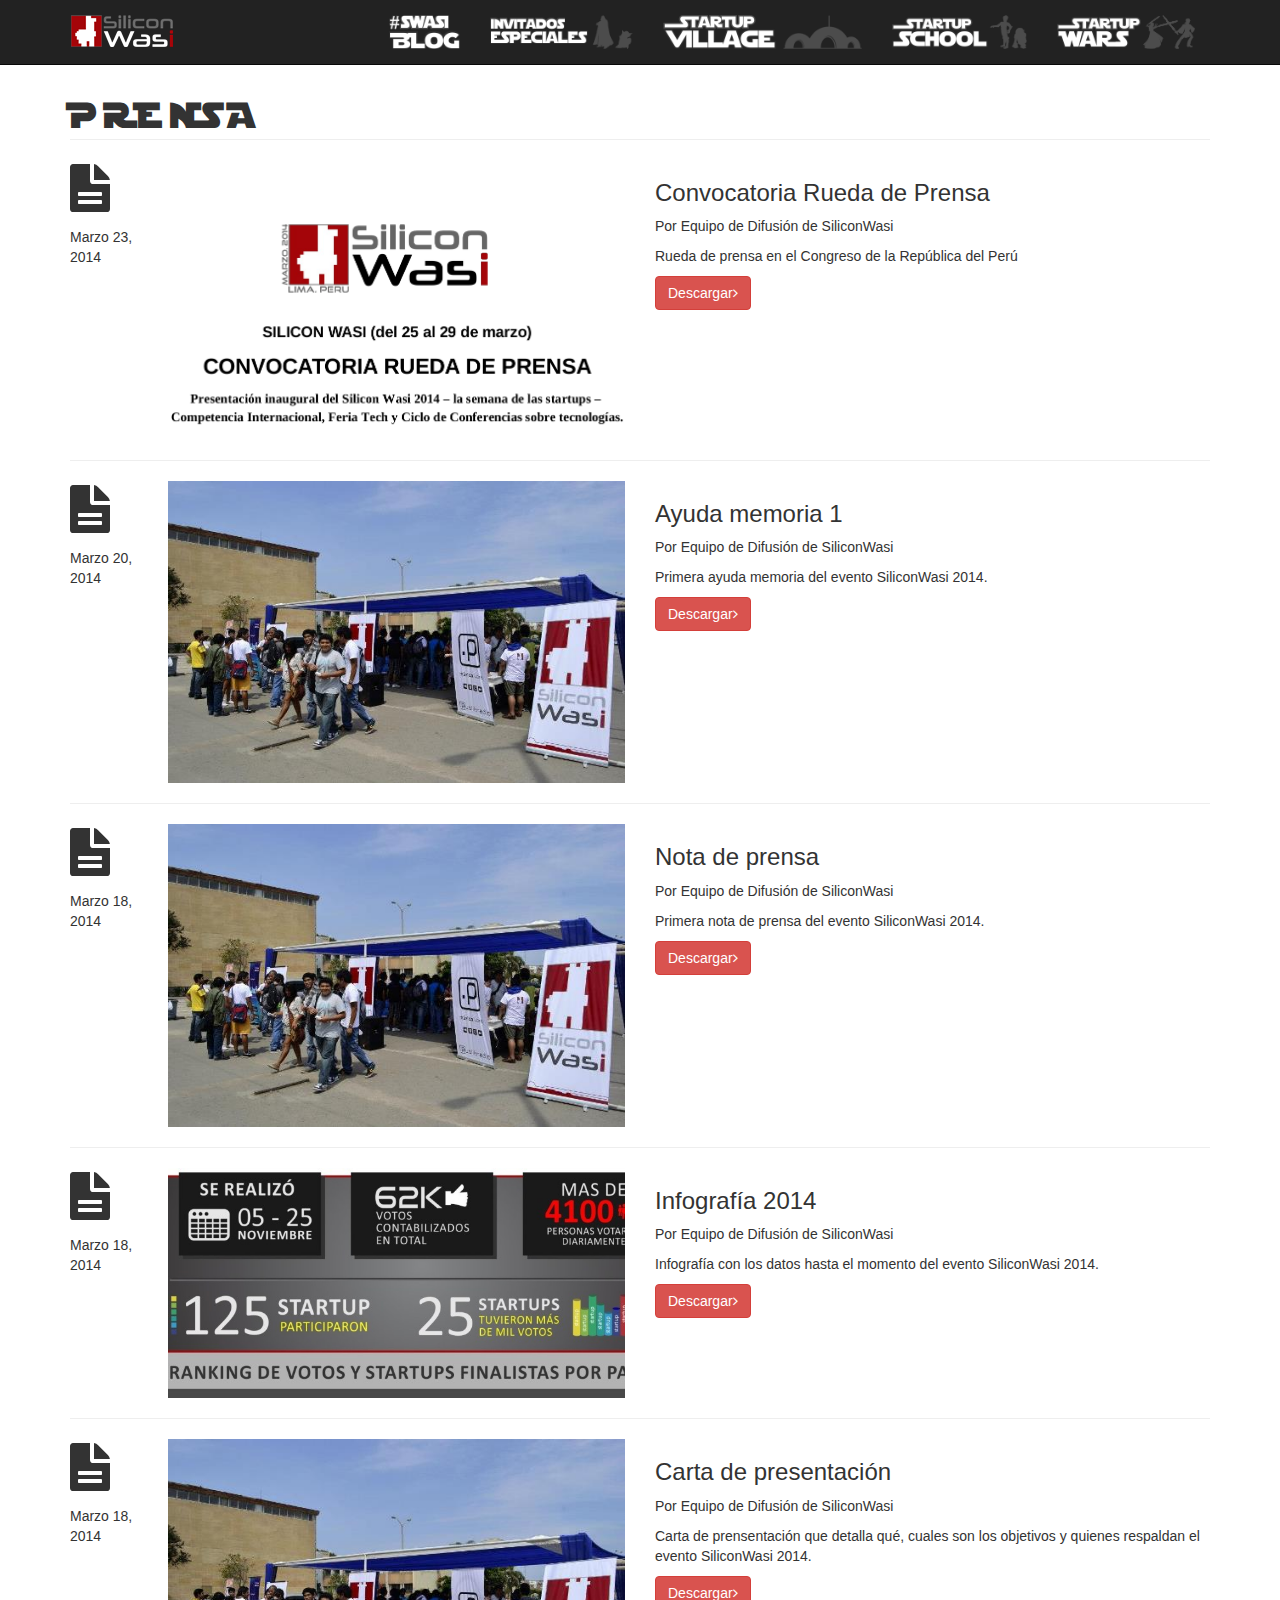
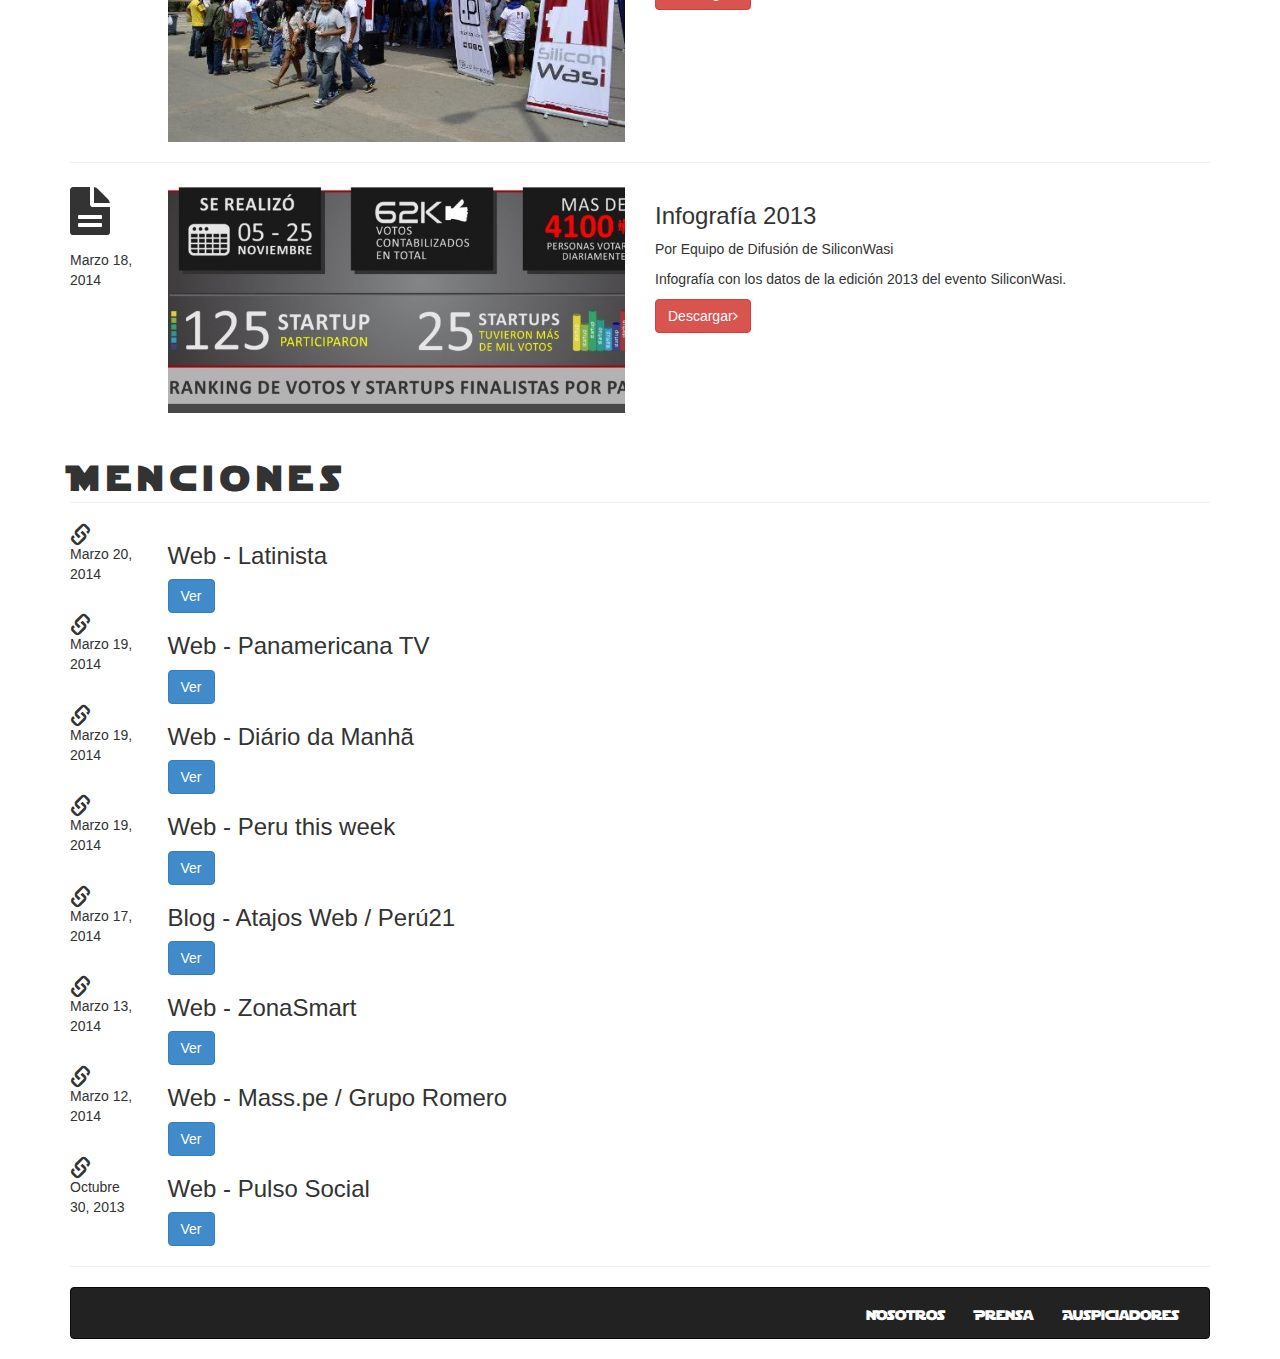
<file: media.html>
<html lang="en">
  <head>
    <meta charset="utf-8">
    <meta name="viewport" content="width=device-width, initial-scale=1.0">
    <meta name="description" content="">
    <meta name="author" content="">

    <title>Silicon Wasi 2014</title>

    <!-- Bootstrap core CSS -->
    <link href="css/bootstrap.css" rel="stylesheet">

    <!-- Add custom CSS here -->
    <link href="css/modern-business.css" rel="stylesheet">
    <link href="font-awesome/css/font-awesome.min.css" rel="stylesheet">
  </head>

  <body>

    <nav class="navbar navbar-inverse navbar-fixed-top" role="navigation">
      <div class="container">
        <div class="navbar-header">
          <button type="button" class="navbar-toggle" data-toggle="collapse" data-target=".navbar-ex1-collapse">
            <span class="sr-only">Toggle navigation</span>
            <span class="icon-bar"></span>
            <span class="icon-bar"></span>
            <span class="icon-bar"></span>
          </button>
          <!-- You'll want to use a responsive image option so this logo looks good on devices - I recommend using something like retina.js (do a quick Google search for it and you'll find it) -->
          <a class="navbar-brand" href="index.html">
            <img src="images/logo.png">
          </a>
        </div>

        <!-- Collect the nav links, forms, and other content for toggling -->
        <div class="collapse navbar-collapse navbar-ex1-collapse">
          <ul class="nav navbar-nav navbar-right">
            <li><a href="http://blog.siliconwasi.com/" target="_blank"><img src="images/menu/silicon_out_2.png"></a></li>
            <li><a href="index.html#invitados"><img src="images/menu/silicon_out_3.png"></a></li>
            <li><a href="index.html#village"><img src="images/menu/silicon_out_4.png"></a></li>
            <li><a href="index.html#school"><img src="images/menu/silicon_out_5.png"></a></li>
            <li><a href="index.html#wars"><img src="images/menu/silicon_out_6.png"></a></li>
          </ul>
        </div><!-- /.navbar-collapse -->
      </div><!-- /.container -->
    </nav>

    <div class="container">

      <div class="row">

        <div class="col-lg-12">
          <h3 class="page-header"><span>PRENSA</span><small></small></h3>
        </div>

      </div>

      <div class="row">

        <div class="col-md-1">
          <p><i class="icon-file-text icon-4x"></i></p>
          <p>Marzo 23, 2014</p>
        </div>
        <div class="col-md-5">
          <a href="#"><img src="images/media/convocatoria_prensa.png" class="img-responsive"></a>
        </div>
        <div class="col-md-6">
          <h3>Convocatoria Rueda de Prensa</h3>
          <p>Por Equipo de Difusión de SiliconWasi</p>
          <p>Rueda de prensa en el Congreso de la República del Perú</p>
          <a class="btn btn-danger" href="resources/convocatoria_rueda_prensa.pdf" target="_blank">Descargar<i class="icon-angle-right"></i></a>
        </div>

      </div>

      <hr>
      
      <div class="row">

        <div class="col-md-1">
          <p><i class="icon-file-text icon-4x"></i></p>
          <p>Marzo 20, 2014</p>
        </div>
        <div class="col-md-5">
          <a href="#"><img src="images/media/nota.jpg" class="img-responsive"></a>
        </div>
        <div class="col-md-6">
          <h3>Ayuda memoria 1</h3>
          <p>Por Equipo de Difusión de SiliconWasi</p>
          <p>Primera ayuda memoria del evento SiliconWasi 2014.</p>
          <a class="btn btn-danger" href="resources/ayuda_memoria_1.pdf" target="_blank">Descargar<i class="icon-angle-right"></i></a>
        </div>

      </div>

      <hr>
      <div class="row">

        <div class="col-md-1">
          <p><i class="icon-file-text icon-4x"></i></p>
          <p>Marzo 18, 2014</p>
        </div>
        <div class="col-md-5">
          <a href="#"><img src="images/media/nota.jpg" class="img-responsive"></a>
        </div>
        <div class="col-md-6">
          <h3>Nota de prensa</h3>
          <p>Por Equipo de Difusión de SiliconWasi</p>
          <p>Primera nota de prensa del evento SiliconWasi 2014.</p>
          <a class="btn btn-danger" href="resources/primera_nota_prensa_siliconwasi.pdf" target="_blank">Descargar<i class="icon-angle-right"></i></a>
        </div>

      </div>

      <hr>

      <div class="row">

        <div class="col-md-1">
          <p><i class="icon-file-text icon-4x"></i></p>
          <p>Marzo 18, 2014</p>
        </div>
        <div class="col-md-5">
          <a href="#"><img src="images/media/infografia.jpg" class="img-responsive"></a>
        </div>
        <div class="col-md-6">
          <h3>Infografía 2014</h3>
          <p>Por Equipo de Difusión de SiliconWasi</a></p>
          <p>Infografía con los datos hasta el momento del evento SiliconWasi 2014.</p>
          <a class="btn btn-danger" href="resources/infografia_siliconwasi_2014.pdf" target="_blank">Descargar<i class="icon-angle-right"></i></a>
        </div>
      </div>

      <hr>

      <div class="row">

        <div class="col-md-1">
          <p><i class="icon-file-text icon-4x"></i></p>
          <p>Marzo 18, 2014</p>
        </div>
        <div class="col-md-5">
          <a href="#"><img src="images/media/nota.jpg" class="img-responsive"></a>
        </div>
        <div class="col-md-6">
          <h3>Carta de presentación</h3>
          <p>Por Equipo de Difusión de SiliconWasi</p>
          <p>Carta de prensentación que detalla qué, cuales son los objetivos y quienes respaldan el evento SiliconWasi 2014.</p>
          <a class="btn btn-danger" href="resources/carta_presentacion_siliconwasi.pdf" target="_blank">Descargar<i class="icon-angle-right"></i></a>
        </div>
      </div>

      <hr>

      <div class="row">

        <div class="col-md-1">
          <p><i class="icon-file-text icon-4x"></i></p>
          <p>Marzo 18, 2014</p>
        </div>
        <div class="col-md-5">
          <a href="#"><img src="images/media/infografia.jpg" class="img-responsive"></a>
        </div>
        <div class="col-md-6">
          <h3>Infografía 2013</h3>
          <p>Por Equipo de Difusión de SiliconWasi</a></p>
          <p>Infografía con los datos de la edición 2013 del evento SiliconWasi.</p>
          <a class="btn btn-danger" href="resources/infografia_siliconwasi_2014.pdf" target="_blank">Descargar<i class="icon-angle-right"></i></a>
        </div>
      </div>

      <div class="row">

        <div class="col-lg-12">
          <h3 class="page-header"><span>Menciones</span><small></small></h3>
        </div>
      </div>

      <div class="row">
        <div class="col-md-1">             
          <span class="glyphicon glyphicon-link"></span>      
          <p>Marzo 20, 2014</p>
        </div>        
        <div class="col-md-6">
          <h3>Web - Latinista</h3>                    
          <a class="btn btn-primary" href="http://latinalista.com/2014/03/latin-american-start-competition-silicon-wasi-startup-battle-begins-peru" target="_blank">Ver</a>
        </div>
      </div>

      <div class="row">
        <div class="col-md-1">             
          <span class="glyphicon glyphicon-link"></span>      
          <p>Marzo 19, 2014</p>
        </div>        
        <div class="col-md-6">
          <h3>Web - Panamericana TV</h3>                    
          <a class="btn btn-primary" href="http://www.panamericana.pe/tecnologia/151013-silicon-wasi-emprendedores-inversionistas-hackers-torneo-internacional" target="_blank">Ver</a>
        </div>
      </div>
      

      <div class="row">
        <div class="col-md-1">             
          <span class="glyphicon glyphicon-link"></span>      
          <p>Marzo 19, 2014</p>
        </div>        
        <div class="col-md-6">
          <h3>Web - Diário da Manhã</h3>                    
          <a class="btn btn-primary" href="http://www.dm.com.br/texto/170105" target="_blank">Ver</a>
        </div>
      </div>

      <div class="row">
        <div class="col-md-1">             
          <span class="glyphicon glyphicon-link"></span>      
          <p>Marzo 19, 2014</p>
        </div>        
        <div class="col-md-6">
          <h3>Web - Peru this week</h3>                    
          <a class="btn btn-primary" href="http://www.peruthisweek.com/news-silicon-wasi-the-startup-battle-begins-102540" target="_blank">Ver</a>
        </div>
      </div>

      <div class="row">
        <div class="col-md-1">             
          <span class="glyphicon glyphicon-link"></span>      
          <p>Marzo 17, 2014</p>
        </div>        
        <div class="col-md-6">
          <h3>Blog - Atajos Web / Perú21</h3>                    
          <a class="btn btn-primary" href="http://blogs.peru21.pe/atajosweb/2014/03/preparate-para-el-reto-silicon.html" target="_blank">Ver</a>
        </div>
      </div>
      
      <div class="row">
        <div class="col-md-1">             
          <span class="glyphicon glyphicon-link"></span>      
          <p>Marzo 13, 2014</p>
        </div>        
        <div class="col-md-6">
          <h3>Web - ZonaSmart</h3>                    
          <a class="btn btn-primary" href="http://zonasmart.net/silicon-wasi-la-guerra-de-startups-latinoamericanos-en-lima/" target="_blank">Ver</a>
        </div>
      </div>

      <div class="row">
        <div class="col-md-1">             
          <span class="glyphicon glyphicon-link"></span>      
          <p>Marzo 12, 2014</p>
        </div>        
        <div class="col-md-6">
          <h3>Web - Mass.pe / Grupo Romero</h3>                    
          <a class="btn btn-primary" href="http://mass.pe/noticias/2014/03/startup-wars-conoce-los-representantes-de-peru-en-silicon-wasi" target="_blank">Ver</a>
        </div>
      </div>

      <div class="row">
        <div class="col-md-1">             
          <span class="glyphicon glyphicon-link"></span>      
          <p>Octubre 30, 2013</p>
        </div>        
        <div class="col-md-6">
          <h3>Web - Pulso Social</h3>                    
          <a class="btn btn-primary" href="http://pulsosocial.com/2013/10/30/silicon-wasi-comienza-la-verdadera-batalla-de-startups-en-latam" target="_blank">Ver</a>
        </div>
      </div>

      <hr>      

    </div><!-- /.container -->

    <div class="container">
      
      <div id="footer">
          <nav class="navbar navbar-inverse " role="navigation">
            <div class="container">
              <!-- Collect the nav links, forms, and other content for toggling -->
              <div class="collapse navbar-collapse navbar-ex1-collapse">
                <ul class="nav navbar-nav navbar-right">
                  <li><a href="about.html">Nosotros</a></li>
                  <li><a href="media.html">Prensa</a></li>
                  <li><a href="index.html#sponsors">Auspiciadores</a></li>
                </ul>
              </div><!-- /.navbar-collapse -->
            </div><!-- /.container -->
          </nav>
      </div>

    </div><!-- /.container -->

    <!-- Bootstrap core JavaScript -->
    <!-- Placed at the end of the document so the pages load faster -->
    <script src="js/jquery.js"></script>
    <script src="js/bootstrap.js"></script>
    <script src="js/modern-business.js"></script>
  </body>
</html>
</file>
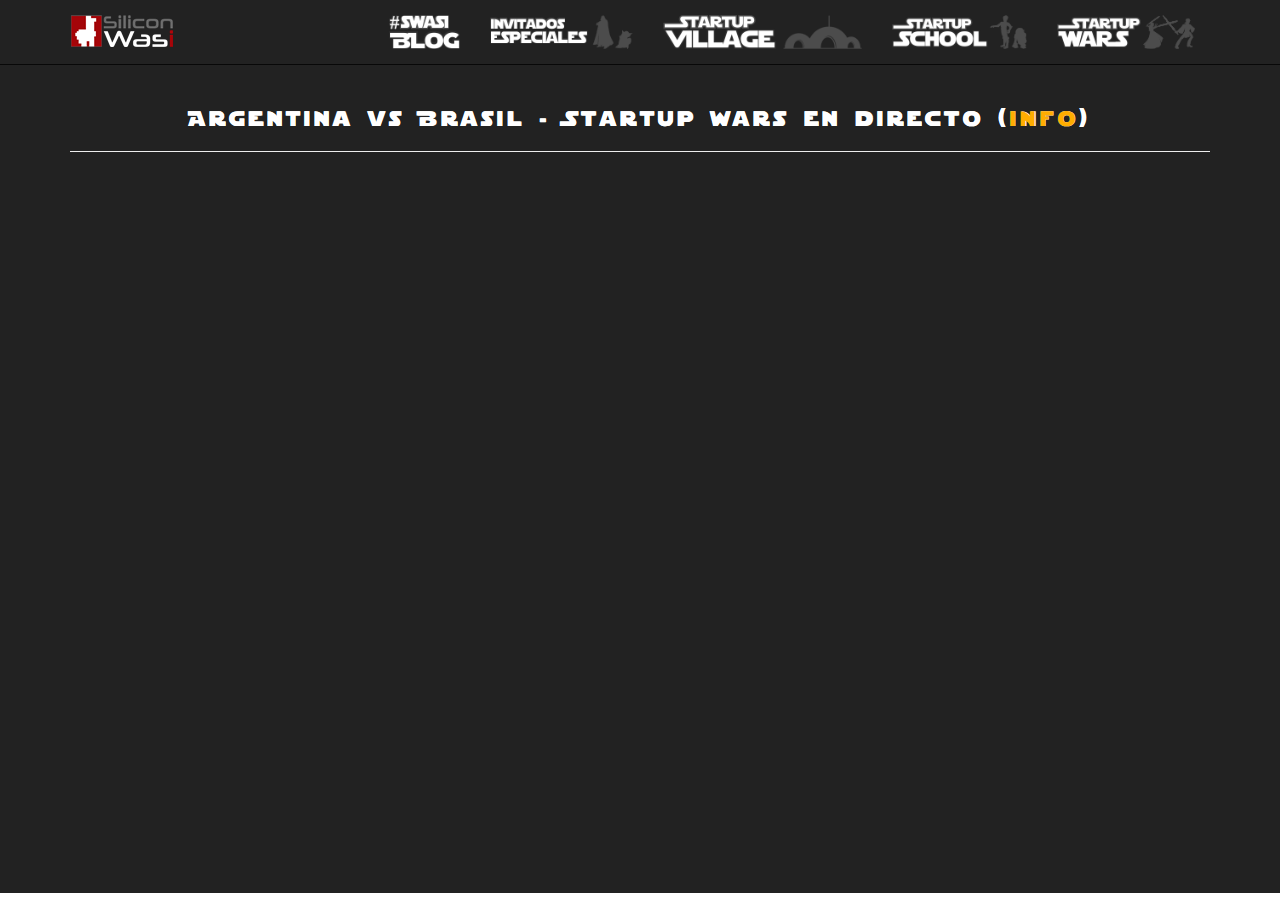
<file: streaming.html>
<!DOCTYPE html>
<html lang="en">
<head>
  <meta charset="utf-8">
  <meta name="viewport" content="width=device-width, initial-scale=1.0">
  <meta name="description" content="">
  <meta name="author" content="">

  <title>Silicon Wasi 2014</title>

  <!-- Bootstrap core CSS -->
  <link href="css/bootstrap.css" rel="stylesheet">

  <!-- Add custom CSS here -->
  <link href="css/modern-business.css" rel="stylesheet">
  <link href="css/modern-business.css" rel="stylesheet">
  <link href="font-awesome/css/font-awesome.min.css" rel="stylesheet">
</head>

<body>
  <nav class="navbar navbar-inverse navbar-fixed-top" role="navigation">
    <div class="container">
      <div class="navbar-header">
        <button type="button" class="navbar-toggle" data-toggle="collapse" data-target=".navbar-ex1-collapse">
          <span class="sr-only">Toggle navigation</span>
          <span class="icon-bar"></span>
          <span class="icon-bar"></span>
          <span class="icon-bar"></span>
        </button>
        <!-- You'll want to use a responsive image option so this logo looks good on devices - I recommend using something like retina.js (do a quick Google search for it and you'll find it) -->
        <a class="navbar-brand" href="index.html">
          <img src="images/logo.png">
        </a>
      </div>

      <!-- Collect the nav links, forms, and other content for toggling -->
      <div class="collapse navbar-collapse navbar-ex1-collapse">
        <ul class="nav navbar-nav navbar-right">
          <li><a href="http://blog.siliconwasi.com/" target="_blank"><img src="images/menu/silicon_out_2.png"></a></li>
          <li><a href="#invitados"><img src="images/menu/silicon_out_3.png"></a></li>
          <li><a href="#village"><img src="images/menu/silicon_out_4.png"></a></li>
          <li><a href="#school"><img src="images/menu/silicon_out_5.png"></a></li>
          <li><a href="#wars"><img src="images/menu/silicon_out_6.png"></a></li>
        </ul>
      </div><!-- /.navbar-collapse -->
    </div><!-- /.container -->
  </nav>


    <div class="section-colored text-center">
      <div class="container">

        <div class="row">

          <div class="col-lg-12 text-center message-top">
            <span>Argentina vs Brasil - Startup wars en directo (<a href="http://www.meetup.com/SiliconWasi/events/170419262/" style="color: rgb(255, 173, 0);">info</a>)</span>
            <hr>
            <div class="video-container">
              <iframe width="560" height="315" src="https://www.youtube.com/embed/RmVlHYLpAXE?autoplay=1" frameborder="0" allowfullscreen></iframe>
            </div>
          </div>
        </div><!-- /.row -->
      </div><!-- /.container -->

    </div><!-- /.section-colored -->

  </div><!-- /.container -->

</div><!-- /.section-colored -->

<!-- Bootstrap core JavaScript -->
<!-- Placed at the end of the document so the pages load faster -->
<script src="js/jquery.js"></script>
<script src="js/bootstrap.js"></script>
<script src="js/modern-business.js"></script>
</body>
</html>
</file>
<file: css/modern-business.css>
/* 
Custom CSS for...
'Modern Business' HTML Theme by Start Bootstrap

All Start Bootstrap themes are licensed under Apache 2.0. 
For more info and more free Bootstrap 3 HTML themes, visit http://startbootstrap.com!
*/

/* Global Styles */

html, body {
  height:100%;
}

/* fonts JNOLASCOB */
@font-face
{
font-family: "starjedi";
font-style: normal;
font-weight: normal;
src: local("?"), url("../font-awesome/font/starjedi_special_edition.woff") format("woff"), 
url("../font-awesome/font/starjedi_special_edition.ttf") format("truetype");
}

body {
  padding-top: 50px; /* body padding for fixed top nav */
}

.img-home-portfolio,
.img-customer,
.portfolio-item {
  margin-bottom: 30px;
}

.tab-pane {
  margin-top: 15px;
}


/* Page Sections */
.section,
.section-colored {
  padding: 50px 0;
}

.section-colored {  
  background-color: #222222;
  color: #FFFFFF;
}

.sidebar {
  margin-top: 40px;
}

.sidebar ul {
  border-radius: 5px;
  padding: 5px;
  border: 1px solid #cccccc;
}


/* Half Page Height Carousel Customization */
.carousel {
  height: 55%;
}

.item,
.active,
.carousel-inner {
  height: 100%;
}

.fill {
  width: 100%;
  height: 100%;
  background-position: center;
  background-size: cover;
}

/* Social Icons Styles */
.list-social-icons {
  margin-bottom: 45px;
}

.tooltip-social a {
  text-decoration: none;
  color: inherit;
}

.facebook-link a:hover {
  color: #3b5998;
}

.linkedin-link a:hover {
  color: #007fb1;
}

.twitter-link a:hover {
  color: #39a9e0;
}

.google-plus-link a:hover {
  color: #d14836;
}

/* Service Page Styles */
.service-icon {
  font-size: 50px;
}

/* 404 Page Styles */
.error-404 {
  font-size: 8em;
}

/* Pricing Page Styles */
.price {
  font-size: 4em;
}

.price-cents {
  vertical-align: super;
  font-size: 50%;
}

.price-month {
  font-size: 35%;
  font-style: italic;
}

/* Footer Styles */
footer {
  margin: 50px 0;
}

/* Responsive Styles */
@media (max-width: 767px) {

.carousel {
  height: 70%; /* increases the carousel height so it looks good on phones */
}

}


/* BY JNOLASCOB */
/*btn registro*/
.btn-silicon {
  color: #ffffff;
  background-color: #b01919;
  border-bottom: 5px solid #820000;
  width: 250px;
  padding-top:8px;
  padding-bottom:8px;
  padding-right:45px;
  padding-left:45px;
  text-decoration:none;
}
.btn-silicon:hover,
.btn-silicon:focus,
.btn-silicon:active,
.btn-silicon.active,
.open .dropdown-toggle.btn-silicon {
  color: #ffffff;
  background-color: #820000;
  border-color: #820000;
}
.btn-silicon span {
  padding:0px 15px 0px 0px;
}

.img-silicon{
  padding: 10px;
  height: 35%;
    width: 35%;

}

/*banner by JNOLASCOB*/
#img_slider{
  text-align: center;
  display: block;
  height: auto;
  max-width: 100%;
  
}

#btn_slider{
  text-align: center;  
  padding-top: 10px;    
}

#phrase{
  text-align: center;  
  padding-top: 10px;
  color: black;
  font-size: 1.5em;
}

#sponsor{
  padding-top: 15px;
  padding-bottom: 15px;
  text-align: center;  
  font-size: 1.5em;
}


/*font*/
span{  
  display: inline-block;
  font-family: starjedi;
  font-size: 1.5em;
  font-style: normal;
  letter-spacing: 0.2em;
  position: relative; 
  text-align: center;
  text-shadow: 0.01em 0.01em #fff;
  top: 0em;
}

.message-top span{
  color: #fff;  
  display: inline-block;
  font-family: starjedi;
  font-size: 1.5em;
  font-style: normal;
  letter-spacing: 0.2em;
  position: relative; 
  text-align: center;
  text-shadow: 0.01em 0.01em #fff;
  top: 0em;
}

 
 /*footer JNOLASCOB*/
 #footer > .container {
  padding-left: 15px;
  padding-right: 15px;
}

/*auspiciadores XIMvad*/
#sponsors .img-auspiciador{
	padding: 20px 10px;	
}

.img-press{
  width: 14px;
  height: 14px;
}

.video-container {
    position: relative;
    padding-bottom: 56.25%;
    padding-top: 30px; height: 0; overflow: hidden;
}
 
.video-container iframe,
.video-container object,
.video-container embed {
    position: absolute;
    top: 0;
    left: 0;
    width: 100%;
    height: 100%;
}
</file>
